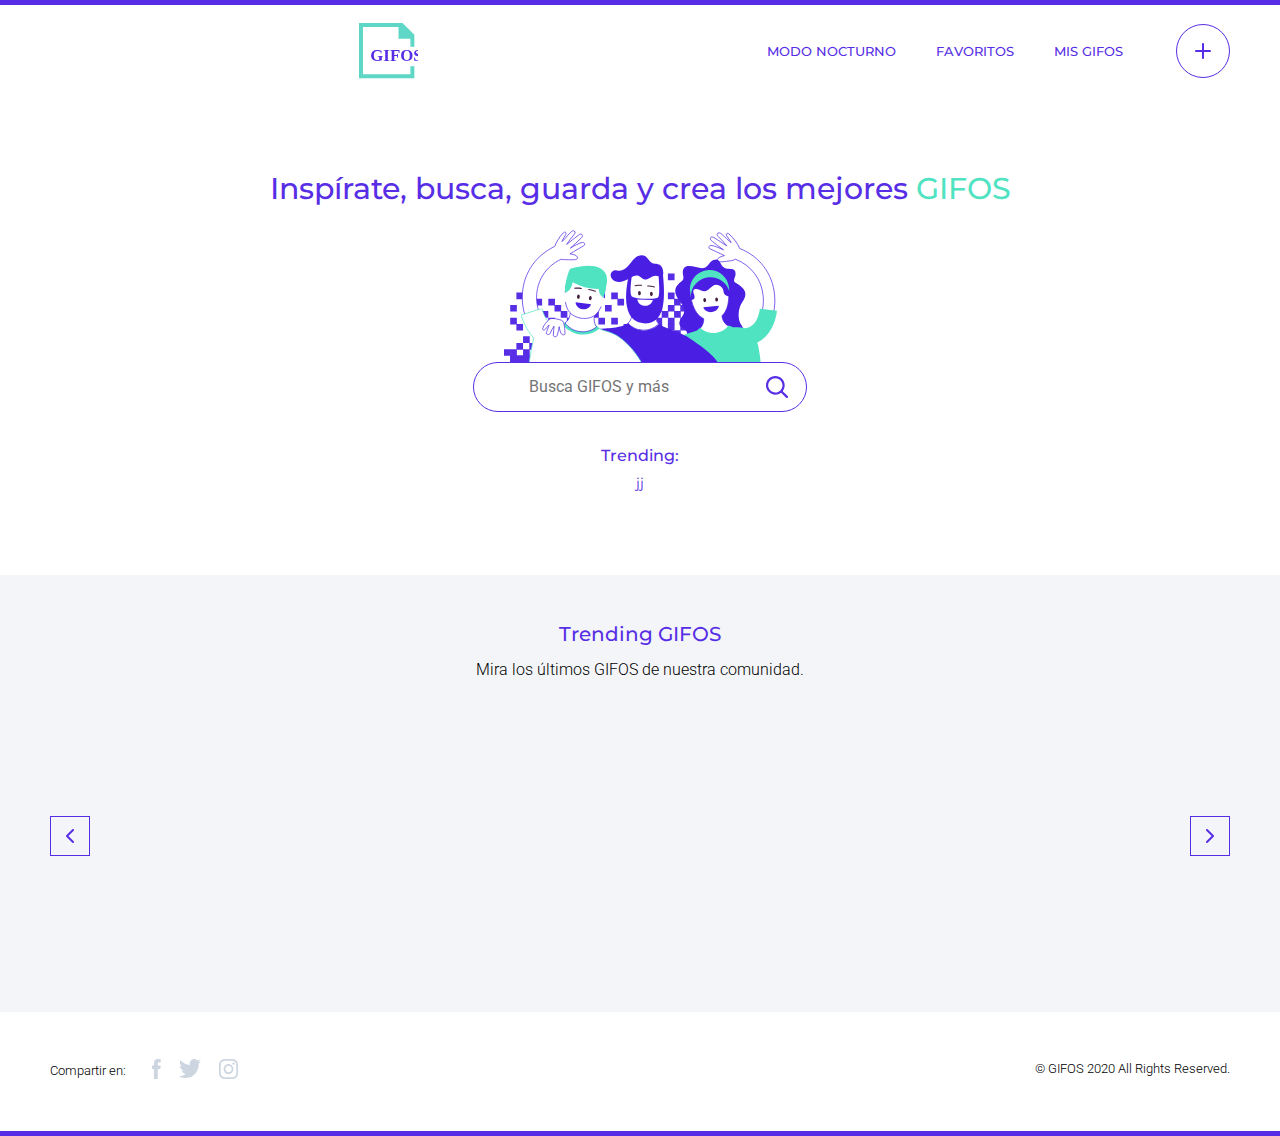
<file: index.html>
<!DOCTYPE html>
<html lang="en">

<head>
    <meta charset="UTF-8">
    <meta name="viewport" content="width=device-width, initial-scale=1.0">
    <link
        href="https://fonts.googleapis.com/css2?family=Montserrat:wght@400;500;700&family=Roboto:wght@300;400;500;700&display=swap"
        rel="stylesheet">
    <link rel="stylesheet" href="./styles/styles.css">
    <title>GIFOS</title>
</head>

<body id="body">

    <header>

        <div class="linea-violeta"></div>

        <div class="navbar">

            <a href="index.html" class="menu-items"><img src="./images/logo-mobile.svg" alt="Logo GifOs" id="logo"></a> 
            <a href="index.html" class="menu-items"><img src="./images/logo-desktop.svg" alt="Logo GifOs" id="logo-desktop"></a>

            <nav>
                <div class="menu">
                    <input type="checkbox" id="checkbox" />

                    <label for="checkbox" id="icon-hamburguesa">
                        <span class="span1"></span>
                        <span class="span2"></span>
                        <span class="span3"></span>
                    </label>

                    <ul id="ul-menu">
                        <li><a href="#" id="menu-modo" class="menu-items">Modo nocturno</a></li>
                        <li><a href="favourites.html" class="menu-items">Favoritos</a></li>
                        <li><a href="mygifos.html" class="menu-items">Mis GIFOS</a></li>
                        <li><a href="creategifo.html" class="menu-creargifo">
                                <img src="./images/button-crear-gifo.svg" alt="Crear Gifo" class="mas-violeta">
                                <img src="./images/button-crear-gifo-hover.svg" alt="Crear Gifo" class="mas-blanco">
                            </a></li>
                    </ul>
                </div>
            </nav>

        </div>

    </header>

    <main>

        <section class="main-header">

            <h1>Inspírate, busca, guarda y crea los mejores <span class="gifos">GIFOS</span></h1>

            <div class="buscador-contenedor">
                <img src="./images/ilustra_header.svg" alt="Ilustración Header">

                <div id="buscador" class="buscador">

                    <div class="buscador-bloque">
                        <div class="buscador-y-lupa">
                            <img src="./images/icon-search-gris.svg" alt="buscador" class="buscador-lupa-gris"
                                id="buscador-lupa-gris">
                            <input type="text" placeholder="Busca GIFOS y más" id="input-buscador"
                                class="input-buscador">
                        </div>
                        <button id="btn-buscador">
                            <img src="./images/icon-search.svg" alt="Buscar" id="buscador-lupa"
                                class="icon-lupa-abierta">
                            <img src="./images/button-close.svg" alt="Cerrar búsqueda" id="cerrar-busqueda"
                                class="icon-cerrar-busqueda">
                        </button>
                    </div>

                    <ul class="buscador-sugerencias" id="buscador-sugerencias">
                    </ul>
                </div>

            </div>

            <div class="trending-sugerencias">
                <h3>Trending:</h3>
                <p id="trending-topics">jj</p>
            </div>

            <div id="resultados-busqueda-contenedor" class="resultados-busqueda-contenedor">

                <h2 id="titulo-busqueda" class="titulo-busqueda"></h2>

                <div id="resultados-busqueda" class="resultados-busqueda">
                </div>

                <button id="resultados-vermas" class="btn-generico">ver más</button>

            </div>

        </section>

        <section class="trending">

            <h2>Trending GIFOS</h2>
            <p class="trending-text">Mira los últimos GIFOS de nuestra comunidad.</p>

            <div class="trending-slider-contenedor">

                <div class="slider-prev" id="trending-btn-previous">
                    <img src="./images/button-left.svg" alt="izquierda" class="prev-violeta">
                    <img src="./images/button-left-blanco.svg" alt="izquierda" class="prev-blanco">
                </div>

                <div class="trending-slider-box">
                    <div class="trending-slider" id="trending-slider">
                    </div>
                </div>

                <div class="slider-next" id="trending-btn-next">
                    <img src="./images/button-right.svg" alt="derecha" class="next-violeta">
                    <img src="./images/button-right-blanco.svg" alt="derecha" class="next-blanco">
                </div>

            </div>

        </section>

    </main>

    <footer>

        <div class="datos">

            <div class="footer-redes">
                <p>Compartir en:</p>
                <div class="redes-iconos-contenedor">
                    <a href="https://www.facebook.com/" class="redes-icon" target="_blank">
                        <img src="./images/icon_facebook.svg" alt="Facebook" class="icon">
                        <img src="./images/icon_facebook-hover.svg" alt="Facebook" class="icon-hover">
                    </a>
                    <a href="https://www.twitter.com/" class="redes-icon" target="_blank">
                        <img src="./images/icon-twitter.svg" alt="Twitter" class="icon">
                        <img src="./images/icon-twitter-hover.svg" alt="Twitter" class="icon-hover">
                    </a>
                    <a href="https://www.instagram.com/" class="redes-icon" target="_blank">
                        <img src="./images/icon_instagram.svg" alt="Instagram" class="icon">
                        <img src="./images/icon_instagram-hover.svg" alt="Instagram" class="icon-hover">
                    </a>
                </div>
            </div>

            <div class="footer-copyright">
                <p>© GIFOS 2020 All Rights Reserved.</p>
            </div>

        </div>
        <div class="linea-violeta"></div>

    </footer>


    <script src="https://www.WebRTC-Experiment.com/RecordRTC.js"></script>
    <script src="./scripts/home.js"></script>
    <script src="./scripts/trending-slide.js"></script>
    <script src="./scripts/nightmode.js"></script>
</body>

</html>
</file>
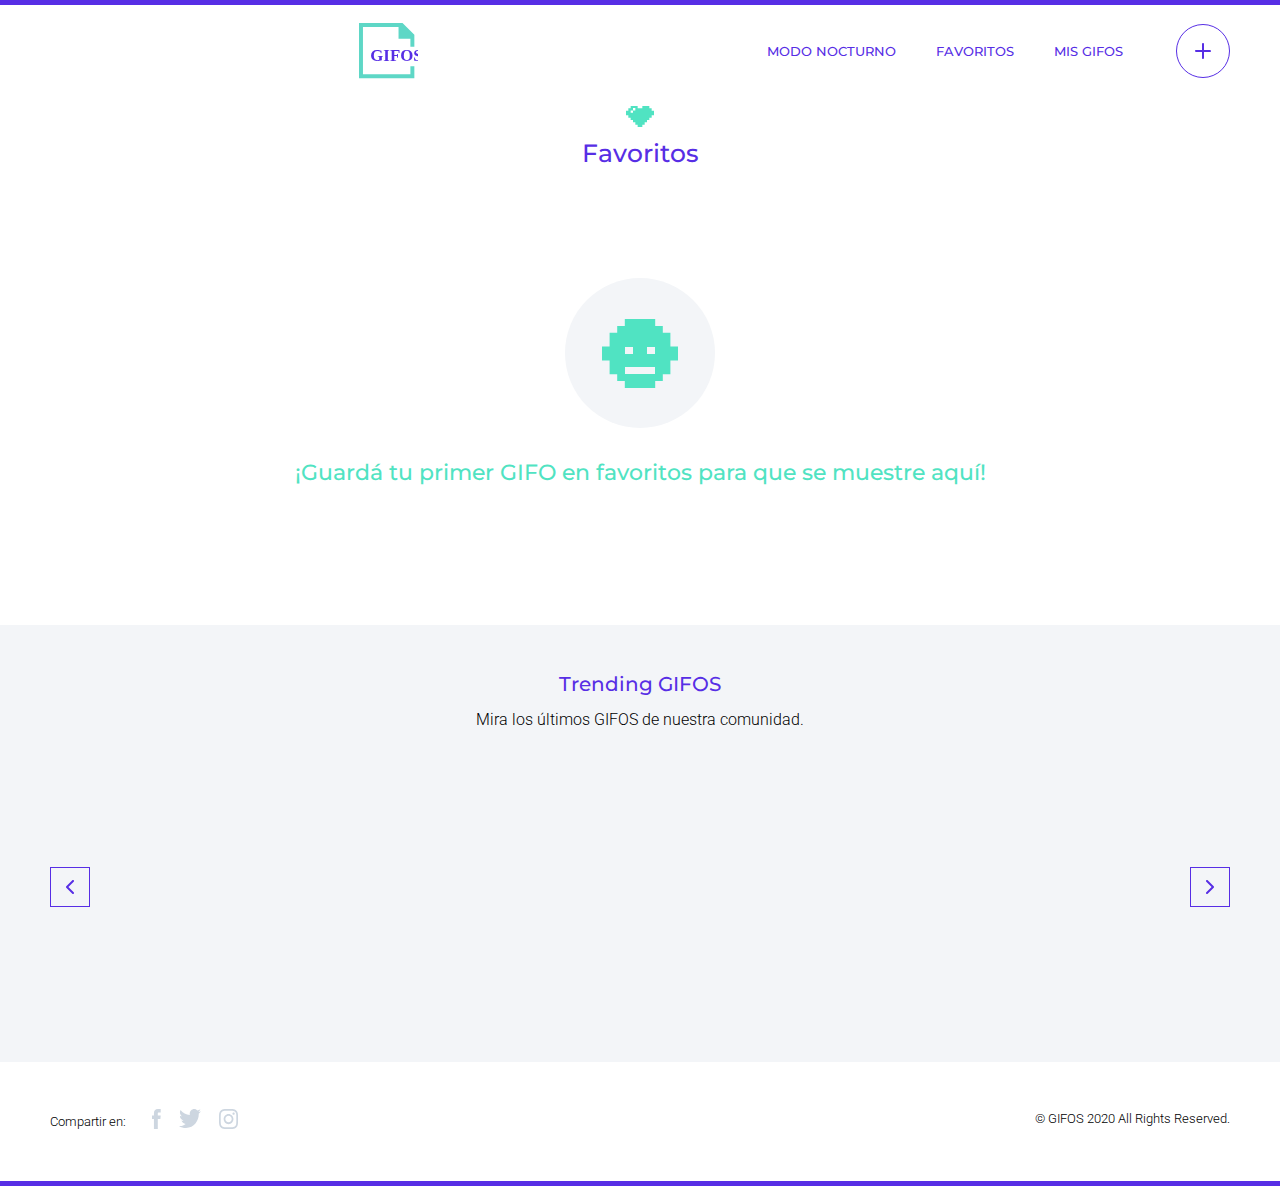
<file: favourites.html>
<!DOCTYPE html>
<html lang="en">

<head>
    <meta charset="UTF-8">
    <meta name="viewport" content="width=device-width, initial-scale=1.0">
    <link
        href="https://fonts.googleapis.com/css2?family=Montserrat:wght@400;500;700&family=Roboto:wght@400;500;700&display=swap"
        rel="stylesheet">
    <link rel="stylesheet" href="./styles/styles.css">
    <title>GIFOS</title>
</head>

<body id="body">

    <header>

        <div class="linea-violeta"></div>

        <div class="navbar">

            
            <a href="index.html" class="menu-items"><img src="./images/logo-mobile.svg" alt="Logo GifOs" id="logo"></a> 
            <a href="index.html" class="menu-items"><img src="./images/logo-desktop.svg" alt="Logo GifOs" id="logo-desktop"></a>

            <nav>
                <div class="menu">
                    <input type="checkbox" id="checkbox"/>

                    <label for="checkbox" id="icon-hamburguesa">
                        <span class="span1"></span>
                        <span class="span2"></span>
                        <span class="span3"></span>
                    </label>

                    <ul id="ul-menu">
                        <li><a href="#" id="menu-modo" class="menu-items">Modo nocturno</a></li>
                        <li><a href="favourites.html" class="menu-items">Favoritos</a></li>
                        <li><a href="mygifos.html" class="menu-items">Mis GIFOS</a></li>
                        <li><a href="creategifo.html" class="menu-creargifo">
                                <img src="./images/button-crear-gifo.svg" alt="Crear Gifo" class="mas-violeta">
                                <img src="./images/button-crear-gifo-hover.svg" alt="Crear Gifo" class="mas-blanco">
                            </a></li>
                    </ul>
                </div>
            </nav>

        </div>

    </header>

    <main>

        <section class="header-favoritos">

            <img src="./images/icon-favoritos.svg" alt="favoritos">

            <h1>Favoritos</h1>

        </section>

        <section id="favoritos-vacio">

            <img src="./images/icon-mis-gifos-sin-contenido.svg" alt="favoritos sin contenido">
            <h3>¡Guardá tu primer GIFO en favoritos para que se muestre aquí!</h3>

        </section>

        <section id="gifos-favoritos">

            <div class="resultados-favoritos" id="resultados-favoritos">

                
            </div> 

            

        </section>

        <section class="trending">

            <h2>Trending GIFOS</h2>
            <p class="trending-text">Mira los últimos GIFOS de nuestra comunidad.</p>

            <div class="trending-slider-contenedor">

                <div class="slider-prev" id="trending-btn-previous">
                    <img src="./images/button-left.svg" alt="izquierda" class="prev-violeta">
                    <img src="./images/button-left-blanco.svg" alt="izquierda" class="prev-blanco">
                </div>

                <div class="trending-slider-box">
                    <div class="trending-slider" id="trending-slider">
                    </div>
                </div>

                <div class="slider-next" id="trending-btn-next">
                    <img src="./images/button-right.svg" alt="derecha" class="next-violeta">
                    <img src="./images/button-right-blanco.svg" alt="derecha" class="next-blanco">
                </div>

            </div>

        </section>

    </main>

    <footer>

        <div class="datos">

            <div class="footer-redes">
                <p>Compartir en:</p>
                <div class="redes-iconos-contenedor">

                    <a href="https://www.facebook.com/" class="redes-icon" target="_blank">
                        <img src="./images/icon_facebook.svg" alt="Facebook" class="icon">
                        <img src="./images/icon_facebook-hover.svg" alt="Facebook" class="icon-hover">
                    </a>

                    <a href="https://www.twitter.com/" class="redes-icon" target="_blank">
                        <img src="./images/icon-twitter.svg" alt="Twitter" class="icon">
                        <img src="./images/icon-twitter-hover.svg" alt="Twitter" class="icon-hover">
                    </a>

                    <a href="https://www.instagram.com/" class="redes-icon" target="_blank">
                        <img src="./images/icon_instagram.svg" alt="Instagram" class="icon">
                        <img src="./images/icon_instagram-hover.svg" alt="Instagram" class="icon-hover">
                    </a>
                </div>
            </div>

            <div class="footer-copyright">
                <p>© GIFOS 2020 All Rights Reserved.</p>
            </div>

        </div>
        <div class="linea-violeta"></div>

    </footer>

    <script src="https://www.WebRTC-Experiment.com/RecordRTC.js"></script>
    <script src="./scripts/favourites.js"></script>
    <script src="./scripts/trending-slide.js"></script>
    <script src="./scripts/nightmode.js"></script>
   
</body>

</html>
</file>
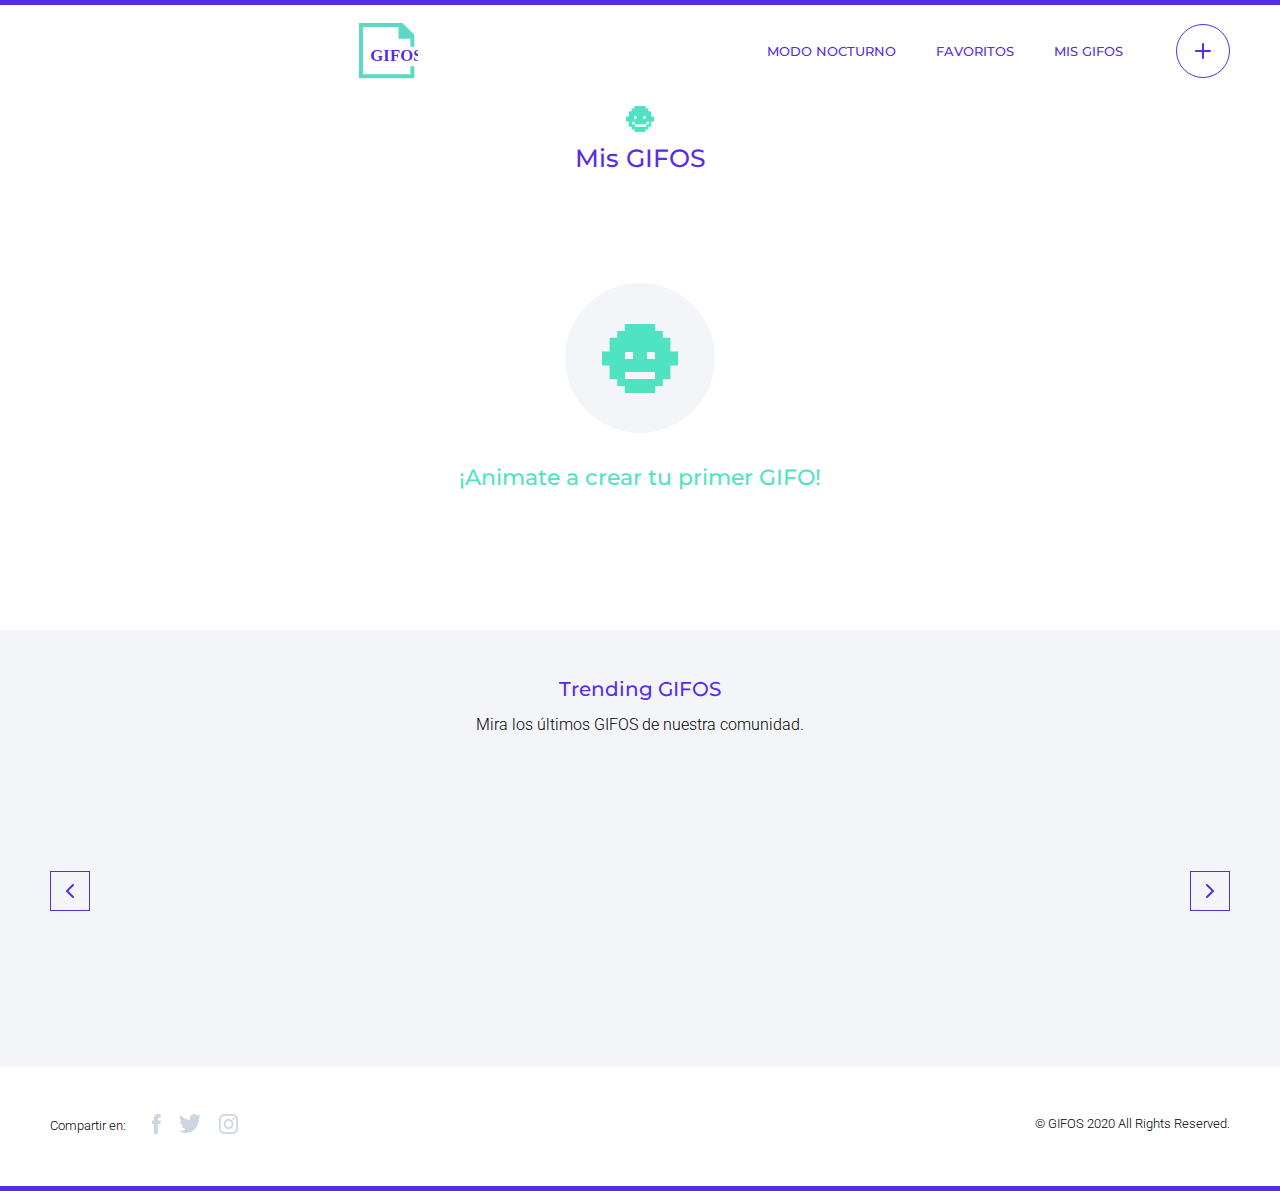
<file: mygifos.html>
<!DOCTYPE html>
<html lang="en">

<head>
    <meta charset="UTF-8">
    <meta name="viewport" content="width=device-width, initial-scale=1.0">
    <link
        href="https://fonts.googleapis.com/css2?family=Montserrat:wght@400;500;700&family=Roboto:wght@400;500;700&display=swap"
        rel="stylesheet">
    <link rel="stylesheet" href="./styles/styles.css">
    <title>GIFOS</title>
</head>

<body id="body">

    <header>

        <div class="linea-violeta"></div>

        <div class="navbar">

            
            <a href="index.html" class="menu-items"><img src="./images/logo-mobile.svg" alt="Logo GifOs" id="logo"></a> 
            <a href="index.html" class="menu-items"><img src="./images/logo-desktop.svg" alt="Logo GifOs" id="logo-desktop"></a>

            <nav>
                <div class="menu">
                    <input type="checkbox" id="checkbox" />

                    <label for="checkbox" id="icon-hamburguesa">
                        <span class="span1"></span>
                        <span class="span2"></span>
                        <span class="span3"></span>
                    </label>

                    <ul id="ul-menu">
                        <li><a href="#" id="menu-modo" class="menu-items">Modo nocturno</a></li>
                        <li><a href="favourites.html" class="menu-items">Favoritos</a></li>
                        <li><a href="mygifos.html" class="menu-items">Mis GIFOS</a></li>
                        <li><a href="creategifo.html" class="menu-creargifo">
                                <img src="./images/button-crear-gifo.svg" alt="Crear Gifo" class="mas-violeta">
                                <img src="./images/button-crear-gifo-hover.svg" alt="Crear Gifo" class="mas-blanco">
                            </a></li>
                    </ul>
                </div>
            </nav>

        </div>

    </header>

    <main>

        <section class="header-misgifos">

            <img src="./images/icon-mis-gifos.svg" alt="misgifos">

            <h1>Mis GIFOS</h1>

        </section>

        <section id="misgifos-vacio">

            <img src="./images/icon-mis-gifos-sin-contenido.svg" alt="mis gifos sin contenido">
            <h3>¡Animate a crear tu primer GIFO!</h3>

        </section>


        <section id="misgifos-creados">

            <div class="resultados-misgifos" id="resultados-misgifos">



            </div>



        </section>



        <section class="trending">

            <h2>Trending GIFOS</h2>
            <p class="trending-text">Mira los últimos GIFOS de nuestra comunidad.</p>

            <div class="trending-slider-contenedor">

                <div class="slider-prev" id="trending-btn-previous">
                    <img src="./images/button-left.svg" alt="izquierda" class="prev-violeta">
                    <img src="./images/button-left-blanco.svg" alt="izquierda" class="prev-blanco">
                </div>

                <div class="trending-slider-box">
                    <div class="trending-slider" id="trending-slider">
                    </div>
                </div>

                <div class="slider-next" id="trending-btn-next">
                    <img src="./images/button-right.svg" alt="derecha" class="next-violeta">
                    <img src="./images/button-right-blanco.svg" alt="derecha" class="next-blanco">
                </div>

            </div>

        </section>

    </main>

    <footer>

        <div class="datos">

            <div class="footer-redes">
                <p>Compartir en:</p>
                <div class="redes-iconos-contenedor">

                    <a href="https://www.facebook.com/" class="redes-icon" target="_blank">
                        <img src="./images/icon_facebook.svg" alt="Facebook" class="icon">
                        <img src="./images/icon_facebook-hover.svg" alt="Facebook" class="icon-hover">
                    </a>

                    <a href="https://www.twitter.com/" class="redes-icon" target="_blank">
                        <img src="./images/icon-twitter.svg" alt="Twitter" class="icon">
                        <img src="./images/icon-twitter-hover.svg" alt="Twitter" class="icon-hover">
                    </a>

                    <a href="https://www.instagram.com/" class="redes-icon" target="_blank">
                        <img src="./images/icon_instagram.svg" alt="Instagram" class="icon">
                        <img src="./images/icon_instagram-hover.svg" alt="Instagram" class="icon-hover">
                    </a>
                </div>
            </div>

            <div class="footer-copyright">
                <p>© GIFOS 2020 All Rights Reserved.</p>
            </div>

        </div>
        <div class="linea-violeta"></div>

    </footer>

    <script src="https://www.WebRTC-Experiment.com/RecordRTC.js"></script>
    <script src="./scripts/mygifos.js"></script>
    <script src="./scripts/trending-slide.js"></script>
    <script src="./scripts/nightmode.js"></script>
</body>
</file>
<file: styles/styles.css>
.linea-violeta {
  height: 5px;
  background-color: #572EE5;
  width: 100%;
}

.dark .linea-violeta {
  background-color: #000000;
}

header .navbar {
  display: -webkit-box;
  display: -ms-flexbox;
  display: flex;
  -webkit-box-pack: justify;
      -ms-flex-pack: justify;
          justify-content: space-between;
  height: 95px;
  padding: 29px 26px 17px 22px;
}
header .navbar #logo {
  width: 56px;
}
header .navbar #logo-desktop {
  display: none;
}
header .navbar nav .menu ul {
  position: absolute;
  top: 100px;
  right: 0px;
  width: 0px;
  height: calc(100vh - 100px);
  padding-left: 0px;
  padding-top: 32px;
  overflow: hidden;
  background-color: rgba(87, 46, 229, 0.9);
  list-style-type: none;
  -webkit-transition: width 0.3s ease-out;
  transition: width 0.3s ease-out;
}
header .navbar nav .menu ul li {
  position: relative;
}
header .navbar nav .menu ul li .menu-items {
  display: block;
  position: relative;
  padding-bottom: 11px;
  padding-top: 13px;
  text-decoration: none;
  text-align: center;
  font-family: 'Montserrat', sans-serif;
  font-weight: 500;
  font-size: 15px;
  line-height: 30px;
  color: #ffffff;
}
header .navbar nav .menu ul li::after {
  content: "";
  position: absolute;
  bottom: 0;
  left: calc(50% - 20.5px);
  width: 41px;
  border-bottom: 1px solid #ffffff;
  opacity: 0.5;
}
header .navbar nav .menu ul li .menu-creargifo {
  display: none;
}
header .navbar nav .menu ul li:first-child a {
  padding-top: 0;
}
header .navbar nav .menu #checkbox {
  display: none;
  z-index: 2;
  position: absolute;
  top: 10px;
  right: 16px;
  -webkit-transform: scale(1.5);
          transform: scale(1.5);
}
header .navbar nav .menu label span {
  display: block;
  width: 18px;
  height: 2px;
  position: relative;
  background-color: #572EE5;
  z-index: 1;
  -webkit-transition: opacity 0.3s ease, -webkit-transform 0.3s ease;
  transition: opacity 0.3s ease, -webkit-transform 0.3s ease;
  transition: transform 0.3s ease, opacity 0.3s ease;
  transition: transform 0.3s ease, opacity 0.3s ease, -webkit-transform 0.3s ease;
}
header .navbar nav .menu label .span1 {
  -webkit-transform-origin: 10% 0%;
          transform-origin: 10% 0%;
  margin-bottom: 3px;
  background-color: #572EE5;
}
header .navbar nav .menu label .span2 {
  margin-bottom: 3px;
  background-color: #572EE5;
}
header .navbar nav .menu label .span3 {
  -webkit-transform-origin: 10% 100%;
          transform-origin: 10% 100%;
  background-color: #572EE5;
}
header .navbar nav .menu input:checked ~ ul {
  width: 100%;
  -webkit-transition: width 0.3s ease-out;
  transition: width 0.3s ease-out;
}
header .navbar nav .menu input:checked ~ label .span1 {
  opacity: 1;
  -webkit-transform: rotate(45deg);
          transform: rotate(45deg);
  background-color: #572EE5;
}
header .navbar nav .menu input:checked ~ label .span2 {
  opacity: 0;
}
header .navbar nav .menu input:checked ~ label .span3 {
  opacity: 1;
  -webkit-transform: rotate(-45deg);
          transform: rotate(-45deg);
  background-color: #572EE5;
}

@media screen and (min-width: 1024px) {
  header .navbar {
    height: 90px;
    padding-top: 18px;
    padding-left: 50px;
    padding-right: 50px;
  }
  header .navbar #logo {
    display: none;
  }
  header .navbar #logo-desktop {
    display: block;
    width: 59px;
  }
  header .navbar nav .menu ul {
    display: -webkit-box;
    display: -ms-flexbox;
    display: flex;
    -webkit-box-orient: horizontal;
    -webkit-box-direction: normal;
        -ms-flex-direction: row;
            flex-direction: row;
    position: relative;
    top: 0px;
    right: 0px;
    width: 100%;
    height: unset;
    padding-top: 0;
    background-color: unset;
  }
  header .navbar nav .menu ul li {
    display: inline-block;
    padding-top: 0;
    margin-left: 40px;
  }
  header .navbar nav .menu ul li .menu-items {
    display: block;
    position: relative;
    padding-bottom: 1px;
    padding-top: 3px;
    border-bottom: 2px solid white;
    font-family: 'Montserrat', sans-serif;
    font-weight: 500;
    font-size: 13px;
    line-height: 16px;
    text-transform: uppercase;
    color: #572EE5;
  }
  header .navbar nav .menu ul li::after {
    display: none;
  }
  header .navbar nav .menu ul li .menu-items:hover {
    border-bottom: 2px solid #50E3C2;
  }
  header .navbar nav .menu ul li .menu-items:active {
    color: #9CAFC3;
  }
  header .navbar nav .menu ul li .menu-creargifo {
    display: -webkit-box;
    display: -ms-flexbox;
    display: flex;
    -webkit-box-pack: center;
        -ms-flex-pack: center;
            justify-content: center;
    -webkit-box-align: center;
        -ms-flex-align: center;
            align-items: center;
    height: 54px;
    width: 54px;
    padding-top: 0;
    border-radius: 50%;
    border: 1px solid #572EE5;
    background-color: unset;
  }
  header .navbar nav .menu ul li .menu-creargifo .mas-violeta {
    width: 16px;
  }
  header .navbar nav .menu ul li .menu-creargifo .mas-blanco {
    width: 16px;
    display: none;
  }
  header .navbar nav .menu ul li .menu-creargifo:hover {
    background-color: #572EE5;
    border-bottom: none;
  }
  header .navbar nav .menu ul li .menu-creargifo:hover .mas-violeta {
    display: none;
  }
  header .navbar nav .menu ul li .menu-creargifo:hover .mas-blanco {
    display: block;
  }
  header .navbar nav .menu ul li .menu-creargifo:active {
    background-color: #9CAFC3;
  }
  header .navbar nav .menu ul li:last-child {
    margin-left: 53px;
  }
  header .navbar nav .menu ul li:first-child {
    padding-top: 3px;
  }
  header .navbar nav .menu #checkbox {
    display: none;
  }
  header .navbar nav .menu label span {
    display: none;
  }
}
@media screen and (min-width: 1440px) {
  header .navbar {
    padding-left: 156px;
    padding-right: 156px;
  }
}
footer .datos .footer-redes {
  margin-top: 47px;
  display: -webkit-box;
  display: -ms-flexbox;
  display: flex;
  -webkit-box-orient: vertical;
  -webkit-box-direction: normal;
      -ms-flex-direction: column;
          flex-direction: column;
  -webkit-box-align: center;
      -ms-flex-align: center;
          align-items: center;
}
footer .datos .footer-redes p {
  font-family: 'Roboto', sans-serif;
  font-weight: 300;
  font-size: 16px;
  line-height: 23px;
  text-align: center;
  font-size: 15px;
  line-height: 18px;
}
footer .datos .footer-redes .redes-iconos-contenedor {
  margin-top: 22px;
  display: -webkit-box;
  display: -ms-flexbox;
  display: flex;
  -webkit-box-orient: horizontal;
  -webkit-box-direction: normal;
      -ms-flex-direction: row;
          flex-direction: row;
  -webkit-box-pack: center;
      -ms-flex-pack: center;
          justify-content: center;
}
footer .datos .footer-redes .redes-iconos-contenedor .redes-icon {
  padding: 0 9px;
}
footer .datos .footer-redes .redes-iconos-contenedor .redes-icon .icon {
  height: 20px;
}
footer .datos .footer-redes .redes-iconos-contenedor .redes-icon .icon-hover {
  height: 20px;
  display: none;
}
footer .datos .footer-redes .redes-iconos-contenedor .redes-icon:hover .icon {
  display: none;
}
footer .datos .footer-redes .redes-iconos-contenedor .redes-icon:hover .icon-hover {
  display: block;
}
footer .datos .footer-copyright {
  margin-top: 46px;
  margin-bottom: 23px;
}
footer .datos .footer-copyright p {
  font-family: 'Roboto', sans-serif;
  font-weight: 300;
  font-size: 16px;
  line-height: 23px;
  text-align: center;
  font-size: 14px;
  line-height: 20px;
}

@media screen and (min-width: 1024px) {
  footer .datos {
    display: -webkit-box;
    display: -ms-flexbox;
    display: flex;
    -webkit-box-pack: justify;
        -ms-flex-pack: justify;
            justify-content: space-between;
    margin: 47px 50px 48px;
  }
  footer .datos .footer-redes {
    margin-top: 0;
    display: -webkit-box;
    display: -ms-flexbox;
    display: flex;
    -webkit-box-orient: horizontal;
    -webkit-box-direction: normal;
        -ms-flex-direction: row;
            flex-direction: row;
  }
  footer .datos .footer-redes p {
    font-family: 'Roboto', sans-serif;
    font-weight: 300;
    font-size: 16px;
    line-height: 23px;
    text-align: center;
    font-size: 13px;
    line-height: 15px;
  }
  footer .datos .footer-redes .redes-iconos-contenedor {
    margin-top: 0px;
    margin-left: 17px;
  }
  footer .datos .footer-redes .redes-iconos-contenedor .redes-icon {
    padding: 0 9px;
  }
  footer .datos .footer-redes .redes-iconos-contenedor .redes-icon .icon {
    height: 20px;
  }
  footer .datos .footer-redes .redes-iconos-contenedor .redes-icon .icon-hover {
    height: 20px;
    display: none;
  }
  footer .datos .footer-redes .redes-iconos-contenedor .redes-icon:hover .icon {
    display: none;
  }
  footer .datos .footer-redes .redes-iconos-contenedor .redes-icon:hover .icon-hover {
    display: block;
  }
  footer .datos .footer-copyright {
    margin-top: 0px;
    margin-bottom: 0px;
  }
  footer .datos .footer-copyright p {
    font-size: 13px;
  }
}
@media screen and (min-width: 1440px) {
  footer .datos {
    margin: 47px 156px 48px;
  }
}
.modal-activado {
  position: fixed;
  padding: 0 20px;
  z-index: 9;
  left: 0;
  top: 0;
  width: 100%;
  height: 100vh;
  overflow-y: scroll;
  background-color: rgba(255, 255, 255, 0.9);
}
.modal-activado .modal-btn-close {
  background-color: unset;
  border: 0;
  position: absolute;
  width: 24px;
  height: 24px;
  top: 50px;
  right: 20px;
}
.modal-activado .modal-gif {
  width: 100%;
  margin-top: 124px;
}
.modal-activado .modal-bar {
  display: -webkit-box;
  display: -ms-flexbox;
  display: flex;
  -webkit-box-pack: justify;
      -ms-flex-pack: justify;
          justify-content: space-between;
  margin: 17px 0;
}
.modal-activado .modal-bar .modal-textos {
  max-width: 65%;
}
.modal-activado .modal-bar .modal-textos .modal-user {
  text-align: left;
  font-size: 15px;
  line-height: 18px;
  font-weight: 300;
  margin: 0;
  color: #000000;
  font-family: 'Roboto', sans-serif;
}
.modal-activado .modal-bar .modal-textos .modal-titulo {
  text-align: left;
  font-size: 16px;
  line-height: 19px;
  font-weight: 500;
  margin-top: 6px;
  color: #000000;
  font-family: 'Montserrat', sans-serif;
}
.modal-activado .modal-bar .modal-btn {
  background-color: unset;
  border: 0;
  width: 36px;
  height: 36px;
}

@media screen and (min-width: 1024px) {
  .modal-activado {
    padding: unset;
    text-align: center;
  }

  .modal-btn-close {
    top: 50px;
    right: 100px !important;
    cursor: pointer;
  }

  .modal-gif {
    max-width: 600px;
    margin-top: 160px;
  }

  .modal-bar {
    margin: 27px auto !important;
    max-width: 600px;
    position: relative;
  }
  .modal-bar .modal-textos {
    max-width: 80%;
  }
  .modal-bar .modal-btn {
    border: 1px solid #9CAFC3;
    cursor: pointer;
  }
}
.main-header h1 {
  font-family: 'Montserrat', sans-serif;
  font-weight: 500;
  text-align: center;
  color: #572EE5;
  font-size: 25px;
  line-height: 33px;
  padding: 7px 54px 31px 54px;
}
.main-header h1 .gifos {
  color: #50E3C2;
}
.main-header .buscador-contenedor {
  display: -webkit-box;
  display: -ms-flexbox;
  display: flex;
  -webkit-box-orient: vertical;
  -webkit-box-direction: normal;
      -ms-flex-direction: column;
          flex-direction: column;
  -webkit-box-align: center;
      -ms-flex-align: center;
          align-items: center;
}
.main-header .buscador-contenedor img {
  width: 273px;
}
.main-header .buscador-contenedor .buscador {
  border: 1px solid #572EE5;
  border-radius: 27px;
  width: 334px;
  height: 50px;
  display: -webkit-box;
  display: -ms-flexbox;
  display: flex;
  -webkit-box-orient: vertical;
  -webkit-box-direction: normal;
      -ms-flex-direction: column;
          flex-direction: column;
}
.main-header .buscador-contenedor .buscador .buscador-bloque {
  width: 100%;
  display: -webkit-box;
  display: -ms-flexbox;
  display: flex;
  -webkit-box-pack: justify;
      -ms-flex-pack: justify;
          justify-content: space-between;
  padding: 0 18px;
}
.main-header .buscador-contenedor .buscador .buscador-bloque .buscador-y-lupa {
  display: -webkit-box;
  display: -ms-flexbox;
  display: flex;
}
.main-header .buscador-contenedor .buscador .buscador-bloque .buscador-y-lupa .buscador-lupa-gris {
  padding-top: 2px;
  width: 22px;
  opacity: 0;
}
.main-header .buscador-contenedor .buscador .buscador-bloque .buscador-y-lupa .input-buscador {
  margin-left: 15px;
  border: none;
  font-family: 'Roboto', sans-serif;
  color: #9CAFC3;
  font-size: 16px;
  text-align: left;
  line-height: 19px;
  font-weight: 400;
  background-color: unset;
}
.main-header .buscador-contenedor .buscador .buscador-bloque #btn-buscador {
  background-color: unset;
  border: none;
}
.main-header .buscador-contenedor .buscador .buscador-bloque #btn-buscador .icon-lupa-abierta {
  padding-top: 3px;
  width: 22px;
}
.main-header .buscador-contenedor .buscador .buscador-bloque #btn-buscador .icon-cerrar-busqueda {
  display: none;
}
.main-header .buscador-contenedor .buscador .buscador-sugerencias {
  display: none;
}

.buscador-activo {
  border: 1px solid #572EE5;
  border-radius: 27px;
  width: 334px;
  height: 200px;
}
.buscador-activo .buscador-bloque {
  width: 100%;
  height: 50px;
  display: -webkit-box;
  display: -ms-flexbox;
  display: flex;
  -webkit-box-pack: justify;
      -ms-flex-pack: justify;
          justify-content: space-between;
  padding: 0 18px;
}
.buscador-activo .buscador-bloque .buscador-y-lupa {
  display: -webkit-box;
  display: -ms-flexbox;
  display: flex;
}
.buscador-activo .buscador-bloque .buscador-y-lupa .buscador-lupa-gris {
  padding-top: 2px;
  width: 22px;
  opacity: 1;
}
.buscador-activo .buscador-bloque .buscador-y-lupa .input-buscador {
  margin-left: 15px;
  border: none;
  font-family: 'Roboto', sans-serif;
  color: #000000;
  font-size: 16px;
  text-align: left;
  line-height: 19px;
  font-weight: 400;
}
.buscador-activo .buscador-bloque #btn-buscador {
  background-color: unset;
  border: none;
}
.buscador-activo .buscador-bloque #btn-buscador .icon-lupa-abierta {
  display: none;
}
.buscador-activo .buscador-bloque #btn-buscador .icon-cerrar-busqueda {
  width: 14px;
}
.buscador-activo .buscador-sugerencias {
  display: block;
  margin: 0 18px;
  border-top: 1px solid grey;
}
.buscador-activo .buscador-sugerencias .sugerencia {
  display: -webkit-box;
  display: -ms-flexbox;
  display: flex;
  padding-top: 14px;
}
.buscador-activo .buscador-sugerencias .sugerencia .sugerencia-lupa-gris {
  width: 16px;
}
.buscador-activo .buscador-sugerencias .sugerencia .buscador-sugerencia-texto {
  margin-left: 20px;
  border: none;
  font-family: 'Roboto', sans-serif;
  color: #9CAFC3;
  font-size: 16px;
  text-align: left;
  line-height: 19px;
  font-weight: 300;
  cursor: pointer;
}

.trending-sugerencias {
  margin-top: 31px;
}
.trending-sugerencias h3 {
  font-family: 'Montserrat', sans-serif;
  font-weight: 500;
  text-align: center;
  color: #572EE5;
  font-size: 16px;
  line-height: 25px;
}
.trending-sugerencias #trending-topics {
  font-family: 'Montserrat', sans-serif;
  color: #572EE5;
  font-size: 14px;
  text-align: center;
  line-height: 25px;
  padding: 3px 85px 0px 85px;
}

.trending-topics-link {
  cursor: pointer;
}

.resultados-busqueda-contenedor {
  display: none;
  position: relative;
  margin-top: 35px;
  text-align: center;
}

.resultados-busqueda-contenedor::before {
  content: "";
  position: absolute;
  z-index: 0;
  top: 1;
  left: calc(50% - 78.5px);
  width: 157px;
  border-bottom: 1px solid #9CAFC3;
  opacity: 0.5;
}

.titulo-busqueda {
  position: relative;
  padding-top: 43px;
  font-family: 'Montserrat', sans-serif;
  font-weight: 500;
  text-align: center;
  color: #572EE5;
  font-size: 25px;
  line-height: 40px;
}

.resultados-busqueda {
  margin: 38px 10px 53px 10px;
  display: -webkit-box;
  display: -ms-flexbox;
  display: flex;
  -ms-flex-wrap: wrap;
      flex-wrap: wrap;
  -webkit-box-orient: horizontal;
  -webkit-box-direction: normal;
      -ms-flex-direction: row;
          flex-direction: row;
  -webkit-box-pack: center;
      -ms-flex-pack: center;
          justify-content: center;
}

.resultados-gif-box {
  width: 156px;
  height: 120px;
  overflow: hidden;
  margin: 0 10px 25px 10px;
}

.gif-acciones-resultados {
  display: none;
}

.resultados-gif {
  -o-object-fit: cover;
     object-fit: cover;
  width: 100%;
  height: 100%;
}

.btn-generico {
  color: #572EE5;
  background-color: unset;
  border: 1px solid #572EE5;
  border-radius: 25px;
  padding: 16px 32px;
  cursor: pointer;
  font-family: 'Montserrat', sans-serif;
  font-size: 13px;
  line-height: 16px;
  text-align: center;
  text-transform: uppercase;
}

.busqueda-error-contenedor {
  margin-top: 40px;
}

.busqueda-error-img {
  width: 120px;
}

.busqueda-error-texto {
  font-family: 'Montserrat', sans-serif;
  font-weight: 500;
  text-align: center;
  color: #572EE5;
  color: #50E3C2;
  font-size: 18px;
  line-height: 28px;
}

@media screen and (min-width: 1024px) {
  .main-header h1 {
    font-size: 30px;
    line-height: 35px;
    padding: 76px 250px 24px 250px;
  }

  .resultados-busqueda {
    margin: 38px 10px 53px 10px;
    display: -webkit-box;
    display: -ms-flexbox;
    display: flex;
    -ms-flex-wrap: wrap;
        flex-wrap: wrap;
    -webkit-box-orient: horizontal;
    -webkit-box-direction: normal;
        -ms-flex-direction: row;
            flex-direction: row;
    -webkit-box-pack: center;
        -ms-flex-pack: center;
            justify-content: center;
  }

  .resultados-gif-box {
    width: 220px;
    height: 200px;
    margin: 0 10px 25px 10px;
  }

  .gif-acciones-resultados {
    position: absolute;
    z-index: 0;
    background-color: rgba(87, 46, 229, 0.6);
    width: 220px;
    height: 200px;
  }

  .iconos-acciones-gif {
    display: -webkit-box;
    display: -ms-flexbox;
    display: flex;
    position: absolute;
    right: 10px;
    top: 10px;
  }

  .iconos-acciones-box {
    width: 32px;
    height: 32px;
    background-color: rgba(255, 255, 255, 0.7);
    display: -webkit-box;
    display: -ms-flexbox;
    display: flex;
    -webkit-box-pack: center;
        -ms-flex-pack: center;
            justify-content: center;
    -ms-flex-line-pack: center;
        align-content: center;
    border-radius: 6px;
    border: none;
  }

  .favorito {
    cursor: pointer;
  }

  .download {
    margin-left: 10px;
    cursor: pointer;
  }

  .max {
    margin-left: 10px;
    cursor: pointer;
  }

  .iconos-acciones-box:hover {
    background-color: #ffffff;
  }

  .textos-descripcion-gif-resultados {
    position: absolute;
    bottom: 30px;
    left: 18px;
  }

  .user-gif-resultados {
    font-family: 'Roboto', sans-serif;
    font-weight: 300;
    font-size: 16px;
    line-height: 23px;
    text-align: center;
    text-align: left;
    color: #ffffff;
    font-size: 15px;
    line-height: 18px;
    padding: 0;
    margin-bottom: 6px;
  }

  .titulo-gif-resultados {
    font-family: 'Roboto', sans-serif;
    font-weight: 300;
    font-size: 16px;
    line-height: 23px;
    text-align: center;
    text-align: left;
    color: #ffffff;
    font-size: 16px;
    line-height: 19px;
    font-weight: 500;
    padding: 0;
    margin: 0;
  }

  .resultados-gif-box:hover .gif-acciones-resultados {
    display: block;
  }

  .btn-generico:hover {
    background-color: #572EE5;
    color: #ffffff;
  }
}
@media screen and (min-width: 1440px) {
  .main-header h1 {
    font-size: 35px;
    line-height: 50px;
    padding: 76px 440px 24px 440px;
  }
  .main-header .buscador-contenedor img {
    width: 399px;
  }
  .main-header .buscador-contenedor .buscador {
    width: 551px;
  }
  .main-header .trending-sugerencias {
    margin-top: 73px;
  }
  .main-header .trending-sugerencias h3 {
    font-family: 'Montserrat', sans-serif;
    font-weight: 500;
    text-align: center;
    color: #572EE5;
    font-size: 18px;
  }
  .main-header .trending-sugerencias #trending-topics {
    font-size: 16px;
    padding-top: 7px;
  }

  .buscador-activo {
    width: 551px;
  }

  .resultados-busqueda-contenedor {
    margin-top: 55px;
  }

  #titulo-busqueda {
    padding-top: 81px;
    font-size: 35px;
    line-height: 30px;
  }

  .resultados-busqueda {
    margin: 59px 146px 47px 146px;
  }

  .resultados-gif-box {
    width: 260px;
    height: 200px;
    margin: 0 15px 31px 15px;
  }

  .gif-acciones-resultados {
    width: 260px;
    height: 200px;
  }

  .busqueda-error-contenedor {
    margin-top: 50px;
    margin-bottom: 50px;
  }

  .busqueda-error-img {
    margin-top: 0;
    width: 150px;
  }

  .busqueda-error-texto {
    margin-top: 29px;
    font-size: 22px;
    line-height: 25px;
  }
}
.trending {
  margin-top: 79px;
  background-color: #F3F5F8;
  padding-bottom: 82px;
}
.trending h2 {
  padding-top: 44px;
  font-family: 'Montserrat', sans-serif;
  font-weight: 500;
  text-align: center;
  color: #572EE5;
  font-size: 20px;
  line-height: 30px;
}
.trending .trending-text {
  font-family: 'Roboto', sans-serif;
  font-weight: 300;
  font-size: 16px;
  line-height: 23px;
  text-align: center;
  padding: 9px 100px;
}

.slider-prev {
  display: none;
}

.slider-next {
  display: none;
}

.trending-slider {
  display: -webkit-box;
  display: -ms-flexbox;
  display: flex;
  margin: 23px auto 0 auto;
  max-width: 900px;
  width: 100%;
  height: 187px;
  overflow-x: scroll;
  overflow-y: hidden;
  -webkit-scroll-snap-type: x mandatory;
      -ms-scroll-snap-type: x mandatory;
          scroll-snap-type: x mandatory;
}

.gif-contenedor {
  width: 100%;
  height: 100%;
  margin: 0 20px;
  scroll-snap-align: center;
}

.gif-acciones {
  display: none;
}

.trending-gif {
  width: 243px;
  height: 100%;
  -o-object-fit: cover;
     object-fit: cover;
}

@media screen and (min-width: 1024px) {
  .trending-slider-contenedor {
    margin: 53px 50px 0 50px;
    display: -webkit-box;
    display: -ms-flexbox;
    display: flex;
    -webkit-box-pack: justify;
        -ms-flex-pack: justify;
            justify-content: space-between;
    -webkit-box-align: center;
        -ms-flex-align: center;
            align-items: center;
  }

  .slider-prev {
    display: block;
    border: 1px solid #572EE5;
    width: 40px;
    height: 40px;
    display: -webkit-box;
    display: -ms-flexbox;
    display: flex;
    -webkit-box-pack: center;
        -ms-flex-pack: center;
            justify-content: center;
    -webkit-box-align: center;
        -ms-flex-align: center;
            align-items: center;
  }
  .slider-prev .prev-blanco {
    display: none;
    width: 8px;
  }

  .slider-prev:hover {
    background-color: #572EE5;
  }
  .slider-prev:hover .prev-violeta {
    display: none;
  }
  .slider-prev:hover .prev-blanco {
    display: block;
  }

  .slider-next {
    display: block;
    border: 1px solid #572EE5;
    width: 40px;
    height: 40px;
    display: -webkit-box;
    display: -ms-flexbox;
    display: flex;
    -webkit-box-pack: center;
        -ms-flex-pack: center;
            justify-content: center;
    -webkit-box-align: center;
        -ms-flex-align: center;
            align-items: center;
  }
  .slider-next .next-blanco {
    display: none;
    width: 8px;
  }

  .slider-next:hover {
    background-color: #572EE5;
  }
  .slider-next:hover .next-violeta {
    display: none;
  }
  .slider-next:hover .next-blanco {
    display: block;
  }

  .trending-slider-box {
    overflow-x: hidden;
    width: 795px;
  }

  .trending-slider {
    overflow-x: hidden;
    -webkit-transform: translateX(0);
            transform: translateX(0);
    margin: 0;
    padding: 0;
    width: 3080px;
    max-width: 3080px;
    display: -webkit-box;
    display: -ms-flexbox;
    display: flex;
    -webkit-box-pack: start;
        -ms-flex-pack: start;
            justify-content: flex-start;
  }

  .gif-contenedor {
    margin: 0 15px;
    width: 243px;
    height: 187px;
  }

  .gif-contenedor:first-child {
    margin-left: 0;
  }

  .gif-acciones {
    position: absolute;
    z-index: 0;
    background-color: rgba(87, 46, 229, 0.6);
    width: 243px;
    height: 187px;
  }

  .iconos-acciones-gif {
    display: -webkit-box;
    display: -ms-flexbox;
    display: flex;
    position: absolute;
    right: 10px;
    top: 10px;
  }

  .iconos-acciones-box {
    width: 32px;
    height: 32px;
    background-color: rgba(255, 255, 255, 0.7);
    display: -webkit-box;
    display: -ms-flexbox;
    display: flex;
    -webkit-box-pack: center;
        -ms-flex-pack: center;
            justify-content: center;
    -ms-flex-line-pack: center;
        align-content: center;
    border-radius: 6px;
    border: none;
  }

  .favorito {
    cursor: pointer;
  }

  .download {
    margin-left: 10px;
    cursor: pointer;
  }

  .max {
    margin-left: 10px;
    cursor: pointer;
  }

  .iconos-acciones-box:hover {
    background-color: #ffffff;
  }

  .textos-descripcion-gif {
    text-align: left;
    position: absolute;
    bottom: 20px;
    left: 10px;
  }

  .user-gif {
    font-family: 'Roboto', sans-serif;
    font-weight: 300;
    font-size: 16px;
    line-height: 23px;
    text-align: center;
    text-align: left;
    color: #ffffff;
    font-size: 15px;
    line-height: 18px;
    font-weight: 300;
    padding: 0 10px 0 0;
    margin-bottom: 6px;
  }

  .titulo-gif {
    font-family: 'Roboto', sans-serif;
    font-weight: 300;
    font-size: 16px;
    line-height: 23px;
    text-align: center;
    text-align: left;
    color: #ffffff;
    font-size: 16px;
    line-height: 19px;
    font-weight: 500;
    padding: 0 10px 0 0;
    margin: 0;
  }

  .gif-contenedor:hover .gif-acciones {
    display: block;
  }
}
@media screen and (min-width: 1440px) {
  .trending {
    padding: 0;
  }
  .trending h2 {
    padding-top: 78px;
    font-size: 30px;
  }
  .trending .trending-text {
    font-size: 18px;
    padding: 14px 0 0 0;
  }

  .trending-slider-contenedor {
    margin: 53px 94px 0 94px;
    padding-bottom: 182px;
  }

  .trending-slider-box {
    width: 1133px;
  }

  .trending-slider {
    height: 275px;
  }

  .gif-contenedor {
    width: 357px;
    height: 275px;
  }

  .gif-acciones {
    width: 357px;
    height: 275px;
  }

  .textos-descripcion-gif {
    bottom: 51px;
    left: 18.5px;
  }

  .trending-gif {
    width: 357px;
  }
}
.header-favoritos {
  margin-top: 5px;
  text-align: center;
}
.header-favoritos img {
  width: 28px;
}
.header-favoritos h1 {
  font-family: 'Montserrat', sans-serif;
  font-weight: 500;
  text-align: center;
  color: #572EE5;
  font-size: 20px;
  line-height: 30px;
  margin-top: 7px;
}

#favoritos-vacio {
  text-align: center;
  margin-top: 40px;
  display: none;
}
#favoritos-vacio img {
  width: 120px;
}
#favoritos-vacio h3 {
  font-family: 'Montserrat', sans-serif;
  font-weight: 500;
  text-align: center;
  color: #572EE5;
  color: #50E3C2;
  font-size: 18px;
  line-height: 28px;
  margin-top: 15px;
  padding: 0 21px;
}

#gifos-favoritos {
  margin-top: 20px;
  text-align: center;
}

.resultados-favoritos {
  margin: 38px 10px 53px 10px;
  display: -webkit-box;
  display: -ms-flexbox;
  display: flex;
  -ms-flex-wrap: wrap;
      flex-wrap: wrap;
  -webkit-box-orient: horizontal;
  -webkit-box-direction: normal;
      -ms-flex-direction: row;
          flex-direction: row;
  -webkit-box-pack: center;
      -ms-flex-pack: center;
          justify-content: center;
}

.resultados-gif-box-fav {
  width: 156px;
  height: 120px;
  overflow: hidden;
  margin: 0 10px 25px 10px;
}

.gif-acciones-resultados-fav {
  display: none;
}

@media screen and (min-width: 1024px) {
  .header-favoritos {
    margin-top: 11px;
  }
  .header-favoritos h1 {
    font-size: 25px;
  }

  #favoritos-vacio {
    margin-top: 110px;
    margin-bottom: 136px;
  }
  #favoritos-vacio img {
    width: 150px;
  }
  #favoritos-vacio h3 {
    font-size: 22px;
    line-height: 33px;
    margin-top: 24px;
    padding: 0 52px;
  }

  .resultados-favoritos {
    margin: 38px 10px 53px 10px;
    display: -webkit-box;
    display: -ms-flexbox;
    display: flex;
    -ms-flex-wrap: wrap;
        flex-wrap: wrap;
    -webkit-box-orient: horizontal;
    -webkit-box-direction: normal;
        -ms-flex-direction: row;
            flex-direction: row;
    -webkit-box-pack: center;
        -ms-flex-pack: center;
            justify-content: center;
  }

  .resultados-gif-box-fav {
    width: 220px;
    height: 200px;
    margin: 0 10px 25px 10px;
  }

  .gif-acciones-resultados-fav {
    position: absolute;
    z-index: 0;
    background-color: rgba(87, 46, 229, 0.6);
    width: 220px;
    height: 200px;
  }

  .iconos-acciones-gif {
    display: -webkit-box;
    display: -ms-flexbox;
    display: flex;
    position: absolute;
    right: 10px;
    top: 10px;
  }

  .iconos-acciones-box {
    width: 32px;
    height: 32px;
    background-color: 255, 255, 255, 0.7;
    display: -webkit-box;
    display: -ms-flexbox;
    display: flex;
    -webkit-box-pack: center;
        -ms-flex-pack: center;
            justify-content: center;
    -ms-flex-line-pack: center;
        align-content: center;
    border-radius: 6px;
    border: none;
  }

  .favorito-fav {
    cursor: pointer;
  }

  .download {
    margin-left: 10px;
    cursor: pointer;
  }

  .max {
    margin-left: 10px;
    cursor: pointer;
  }

  .iconos-acciones-box:hover {
    background-color: #ffffff;
  }

  .textos-descripcion-gif-favoritos {
    position: absolute;
    bottom: 30px;
    left: 18px;
  }

  .user-gif-favoritos {
    font-family: 'Roboto', sans-serif;
    font-weight: 300;
    font-size: 16px;
    line-height: 23px;
    text-align: center;
    text-align: left;
    color: #ffffff;
    font-weight: 300;
    font-size: 15px;
    line-height: 18px;
    padding: 0;
    margin-bottom: 6px;
  }

  .titulo-gif-favoritos {
    font-family: 'Roboto', sans-serif;
    font-weight: 300;
    font-size: 16px;
    line-height: 23px;
    text-align: center;
    text-align: left;
    color: #ffffff;
    font-size: 16px;
    line-height: 19px;
    font-weight: 500;
    padding: 0;
    margin: 0;
  }

  .resultados-gif-box-fav:hover .gif-acciones-resultados-fav {
    display: block;
  }
}
@media screen and (min-width: 1440px) {
  .resultados-favoritos {
    margin: 59px 146px 47px 146px;
  }

  .resultados-gif-box-fav {
    width: 260px;
    height: 200px;
    margin: 0 15px 31px 15px;
  }

  .gif-acciones-resultados-fav {
    position: absolute;
    z-index: 0;
    background-color: rgba(87, 46, 229, 0.6);
    width: 260px;
    height: 200px;
  }
}
.header-misgifos {
  margin-top: 5px;
  text-align: center;
}
.header-misgifos img {
  width: 28px;
}
.header-misgifos h1 {
  font-family: 'Montserrat', sans-serif;
  font-weight: 500;
  text-align: center;
  color: #572EE5;
  font-size: 20px;
  line-height: 30px;
  margin-top: 7px;
}

#misgifos-vacio {
  text-align: center;
  margin-top: 40px;
  display: none;
}
#misgifos-vacio img {
  width: 120px;
}
#misgifos-vacio h3 {
  font-family: 'Montserrat', sans-serif;
  font-weight: 500;
  text-align: center;
  color: #572EE5;
  color: #50E3C2;
  font-size: 18px;
  line-height: 28px;
  margin-top: 15px;
  padding: 0 21px;
}

#misgifos-creados {
  margin-top: 20px;
  text-align: center;
}

.resultados-misgifos {
  margin: 38px 10px 53px 10px;
  display: -webkit-box;
  display: -ms-flexbox;
  display: flex;
  -ms-flex-wrap: wrap;
      flex-wrap: wrap;
  -webkit-box-orient: horizontal;
  -webkit-box-direction: normal;
      -ms-flex-direction: row;
          flex-direction: row;
  -webkit-box-pack: center;
      -ms-flex-pack: center;
          justify-content: center;
}

.resultados-gif-box-misgifos {
  width: 156px;
  height: 120px;
  overflow: hidden;
  margin: 0 10px 25px 10px;
}

.gif-acciones-resultados-misgifos {
  display: none;
}

@media screen and (min-width: 1024px) {
  .header-misgifos {
    margin-top: 11px;
  }
  .header-misgifos h1 {
    font-size: 25px;
  }

  #misgifos-vacio {
    margin-top: 110px;
    margin-bottom: 136px;
  }
  #misgifos-vacio img {
    width: 150px;
  }
  #misgifos-vacio h3 {
    font-size: 22px;
    line-height: 33px;
    margin-top: 24px;
    padding: 0 50px;
  }

  .resultados-misgifos {
    margin: 38px 10px 53px 10px;
    display: -webkit-box;
    display: -ms-flexbox;
    display: flex;
    -ms-flex-wrap: wrap;
        flex-wrap: wrap;
    -webkit-box-orient: horizontal;
    -webkit-box-direction: normal;
        -ms-flex-direction: row;
            flex-direction: row;
    -webkit-box-pack: center;
        -ms-flex-pack: center;
            justify-content: center;
  }

  .resultados-gif-box-misgifos {
    width: 220px;
    height: 200px;
    margin: 0 10px 25px 10px;
  }

  .gif-acciones-resultados-misgifos {
    position: absolute;
    z-index: 0;
    background-color: rgba(87, 46, 229, 0.9);
    width: 220px;
    height: 200px;
  }

  .iconos-acciones-gif {
    display: -webkit-box;
    display: -ms-flexbox;
    display: flex;
    position: absolute;
    right: 10px;
    top: 10px;
  }

  .iconos-acciones-box {
    width: 32px;
    height: 32px;
    background-color: rgba(255, 255, 255, 0.7);
    display: -webkit-box;
    display: -ms-flexbox;
    display: flex;
    -webkit-box-pack: center;
        -ms-flex-pack: center;
            justify-content: center;
    -ms-flex-line-pack: center;
        align-content: center;
    border-radius: 6px;
    border: none;
  }

  .borrar {
    cursor: pointer;
  }

  .download {
    margin-left: 10px;
    cursor: pointer;
  }

  .max {
    margin-left: 10px;
    cursor: pointer;
  }

  .iconos-acciones-box:hover {
    background-color: #ffffff;
  }

  .textos-descripcion-gif-misgifos {
    position: absolute;
    bottom: 30px;
    left: 18px;
  }

  .user-gif-misgifos {
    font-family: 'Roboto', sans-serif;
    font-weight: 300;
    font-size: 16px;
    line-height: 23px;
    text-align: center;
    text-align: left;
    color: #ffffff;
    font-weight: 300;
    font-size: 15px;
    line-height: 18px;
    padding: 0;
    margin-bottom: 6px;
  }

  .titulo-gif-misgifos {
    font-family: 'Roboto', sans-serif;
    font-weight: 300;
    font-size: 16px;
    line-height: 23px;
    text-align: center;
    text-align: left;
    color: #ffffff;
    font-size: 16px;
    line-height: 19px;
    font-weight: 500;
    padding: 0;
    margin: 0;
  }

  .resultados-gif-box-misgifos:hover .gif-acciones-resultados-misgifos {
    display: block;
  }
}
@media screen and (min-width: 1440px) {
  .resultados-misgifos {
    margin: 59px 146px 47px 146px;
  }

  .resultados-gif-box-misgifos {
    width: 260px;
    height: 200px;
    margin: 0 15px 31px 15px;
  }

  .gif-acciones-resultados-misgifos {
    position: absolute;
    z-index: 0;
    background-color: rgba(87, 46, 229, 0.6);
    width: 260px;
    height: 200px;
  }
}
.main-mobile {
  margin: 20px auto;
}
.main-mobile h2 {
  font-family: 'Montserrat', sans-serif;
  font-weight: 500;
  text-align: center;
  color: #572EE5;
  font-size: 20px;
  line-height: 25px;
  padding: 0 25px;
}
.main-mobile h2 .gifos-turquesa {
  color: #50E3C2;
}

.main-creargifo {
  display: none;
}

@media screen and (min-width: 1024px) {
  .main-mobile {
    display: none;
  }

  .main-creargifo {
    text-align: center;
    display: block;
  }
  .main-creargifo .ilus-grabar-contenedor {
    display: -webkit-box;
    display: -ms-flexbox;
    display: flex;
    margin: 4px 50px 0px 50px;
    -webkit-box-pack: center;
        -ms-flex-pack: center;
            justify-content: center;
  }
  .main-creargifo .ilus-grabar-contenedor .div-camara {
    width: 162px;
    height: 390px;
    margin: 0;
    display: -webkit-box;
    display: -ms-flexbox;
    display: flex;
    -webkit-box-align: center;
        -ms-flex-align: center;
            align-items: center;
    -webkit-box-pack: start;
        -ms-flex-pack: start;
            justify-content: flex-start;
  }
  .main-creargifo .ilus-grabar-contenedor .div-camara #camara-ilustracion {
    width: 90px;
  }
  .main-creargifo .ilus-grabar-contenedor .div-camara #luz-camara {
    width: 60px;
    padding-top: 5px;
    padding-left: 3px;
  }
  .main-creargifo .ilus-grabar-contenedor .div-grabacion .recuadro-grabacion {
    width: 600px;
    height: 390px;
    border: 1px solid #572EE5;
    position: relative;
    display: -webkit-box;
    display: -ms-flexbox;
    display: flex;
    -webkit-box-pack: center;
        -ms-flex-pack: center;
            justify-content: center;
    -webkit-box-align: center;
        -ms-flex-align: center;
            align-items: center;
  }
  .main-creargifo .ilus-grabar-contenedor .div-grabacion .recuadro-grabacion .esquina1 {
    border-top: 1px solid #50E3C2;
    border-left: 1px solid #50E3C2;
    width: 25px;
    height: 27px;
    position: absolute;
    top: 20px;
    left: 20px;
  }
  .main-creargifo .ilus-grabar-contenedor .div-grabacion .recuadro-grabacion .esquina2 {
    border-top: 1px solid #50E3C2;
    border-right: 1px solid #50E3C2;
    width: 25px;
    height: 27px;
    position: absolute;
    top: 20px;
    right: 20px;
  }
  .main-creargifo .ilus-grabar-contenedor .div-grabacion .recuadro-grabacion .esquina3 {
    border-bottom: 1px solid #50E3C2;
    border-left: 1px solid #50E3C2;
    width: 25px;
    height: 27px;
    position: absolute;
    bottom: 20px;
    left: 20px;
  }
  .main-creargifo .ilus-grabar-contenedor .div-grabacion .recuadro-grabacion .esquina4 {
    border-bottom: 1px solid #50E3C2;
    border-right: 1px solid #50E3C2;
    width: 25px;
    height: 27px;
    position: absolute;
    bottom: 20px;
    right: 20px;
  }
  .main-creargifo .ilus-grabar-contenedor .div-grabacion .recuadro-grabacion .video-contenedor {
    width: 480px;
    height: 320px;
    display: -webkit-box;
    display: -ms-flexbox;
    display: flex;
    -webkit-box-orient: vertical;
    -webkit-box-direction: normal;
        -ms-flex-direction: column;
            flex-direction: column;
    -webkit-box-pack: center;
        -ms-flex-pack: center;
            justify-content: center;
    -webkit-box-align: center;
        -ms-flex-align: center;
            align-items: center;
    position: relative;
  }
  .main-creargifo .ilus-grabar-contenedor .div-grabacion .recuadro-grabacion .video-contenedor #titulo-grabargifo {
    font-family: 'Montserrat', sans-serif;
    font-weight: 500;
    text-align: center;
    color: #572EE5;
    font-size: 25px;
    line-height: 35px;
    margin: 0 0 3px 0;
  }
  .main-creargifo .ilus-grabar-contenedor .div-grabacion .recuadro-grabacion .video-contenedor #titulo-grabargifo .gifos-crear {
    color: #50E3C2;
  }
  .main-creargifo .ilus-grabar-contenedor .div-grabacion .recuadro-grabacion .video-contenedor #texto-grabargifo {
    font-family: 'Roboto', sans-serif;
    font-weight: 300;
    font-size: 16px;
    line-height: 23px;
    text-align: center;
    color: #000000;
    font-size: 16px;
    line-height: 29px;
    margin: 0;
  }
  .main-creargifo .ilus-grabar-contenedor .div-grabacion .recuadro-grabacion .video-contenedor .overlay-video {
    display: none;
    width: 100%;
    height: 100%;
    background-color: rgba(87, 46, 229, 0.6);
    text-align: center;
    position: absolute;
    z-index: 5;
  }
  .main-creargifo .ilus-grabar-contenedor .div-grabacion .recuadro-grabacion .video-contenedor .overlay-video #overlay-video-actions {
    display: none;
    position: absolute;
    top: 12px;
    right: 12px;
  }
  .main-creargifo .ilus-grabar-contenedor .div-grabacion .recuadro-grabacion .video-contenedor .overlay-video #overlay-video-actions #btn-creargifo-descargar {
    position: absolute;
    top: 0;
    right: 42px;
    width: 32px;
    height: 32px;
    border-radius: 6px;
    border: none;
    background-color: rgba(255, 255, 255, 0.7);
    margin: 0;
    cursor: pointer;
  }
  .main-creargifo .ilus-grabar-contenedor .div-grabacion .recuadro-grabacion .video-contenedor .overlay-video #overlay-video-actions #btn-creargifo-descargar:hover {
    background-color: #ffffff;
  }
  .main-creargifo .ilus-grabar-contenedor .div-grabacion .recuadro-grabacion .video-contenedor .overlay-video #overlay-video-actions #btn-creargifo-link {
    position: absolute;
    top: 0;
    right: 0;
    width: 32px;
    height: 32px;
    border-radius: 6px;
    border: none;
    background-color: rgba(255, 255, 255, 0.7);
    margin: 0;
    cursor: pointer;
  }
  .main-creargifo .ilus-grabar-contenedor .div-grabacion .recuadro-grabacion .video-contenedor .overlay-video #overlay-video-actions #btn-creargifo-link:hover {
    background-color: #ffffff;
  }
  .main-creargifo .ilus-grabar-contenedor .div-grabacion .recuadro-grabacion .video-contenedor .overlay-video #overlay-video-textos {
    display: -webkit-box;
    display: -ms-flexbox;
    display: flex;
    -webkit-box-orient: vertical;
    -webkit-box-direction: normal;
        -ms-flex-direction: column;
            flex-direction: column;
  }
  .main-creargifo .ilus-grabar-contenedor .div-grabacion .recuadro-grabacion .video-contenedor .overlay-video #overlay-video-textos #overlay-video-icon {
    margin: 0;
  }
  .main-creargifo .ilus-grabar-contenedor .div-grabacion .recuadro-grabacion .video-contenedor .overlay-video #overlay-video-textos #overlay-video-parrafo {
    font-family: 'Montserrat', sans-serif;
    font-weight: 500;
    font-size: 15px;
    line-height: 19px;
    color: #ffffff;
    margin: 10px 0;
  }
  .main-creargifo .ilus-grabar-contenedor .div-grabacion .recuadro-grabacion .video-contenedor #grabacion-video {
    display: none;
    position: absolute;
    z-index: 1;
  }
  .main-creargifo .ilus-grabar-contenedor .div-grabacion .recuadro-grabacion .video-contenedor #gif-grabado {
    display: none;
    width: 480px;
    height: 320px;
    position: absolute;
    z-index: 2;
  }
  .main-creargifo .ilus-grabar-contenedor .div-grabacion div {
    height: 75px;
    display: -webkit-box;
    display: -ms-flexbox;
    display: flex;
    -webkit-box-pack: center;
        -ms-flex-pack: center;
            justify-content: center;
    position: relative;
  }
  .main-creargifo .ilus-grabar-contenedor .div-grabacion div .crear-pasos p {
    width: 32px;
    height: 32px;
    border-radius: 50%;
    border: 1px solid #572EE5;
    display: -webkit-box;
    display: -ms-flexbox;
    display: flex;
    -webkit-box-pack: center;
        -ms-flex-pack: center;
            justify-content: center;
    -webkit-box-align: center;
        -ms-flex-align: center;
            align-items: center;
    margin-right: 25px;
    font-family: 'Roboto', sans-serif;
    font-weight: 300;
    font-size: 18px;
    line-height: 21px;
    color: #572EE5;
  }
  .main-creargifo .ilus-grabar-contenedor .div-grabacion div .crear-pasos .paso-activo {
    background-color: #572EE5;
    color: #ffffff;
  }
  .main-creargifo .ilus-grabar-contenedor .div-grabacion div .crear-pasos p:last-child {
    margin-right: 0;
  }
  .main-creargifo .ilus-grabar-contenedor .div-grabacion div .contador-contenedor {
    position: absolute;
    right: 0;
  }
  .main-creargifo .ilus-grabar-contenedor .div-grabacion div .contador-contenedor #contador-grabacion {
    display: none;
    font-family: 'Montserrat', sans-serif;
    font-weight: 500;
    text-align: center;
    color: #572EE5;
    font-size: 15px;
    line-height: 22px;
    color: #572EE5;
  }
  .main-creargifo .ilus-grabar-contenedor .div-grabacion div .contador-contenedor #contador-repetircaptura {
    display: none;
    font-family: 'Montserrat', sans-serif;
    font-weight: 500;
    text-align: center;
    color: #572EE5;
    font-size: 13px;
    line-height: 16px;
    text-transform: uppercase;
    background-color: unset;
    border: none;
    border-bottom: 2px solid #ffffff;
    cursor: pointer;
  }
  .main-creargifo .ilus-grabar-contenedor .div-grabacion div .contador-contenedor #contador-repetircaptura:hover {
    border-bottom: 2px solid #50E3C2;
  }
  .main-creargifo .ilus-grabar-contenedor .div-pelicula {
    width: 162px;
    height: 465px;
    position: relative;
  }
  .main-creargifo .ilus-grabar-contenedor .div-pelicula img {
    width: 100px;
    position: absolute;
    bottom: 0;
    right: 15px;
  }
  .main-creargifo .divisor-creargifo {
    height: 7px;
    width: 650px;
    border-radius: 50px;
    background-color: #572EE5;
    margin: 0 auto 20px;
  }
  .main-creargifo .botones-creargifo-contenedor {
    text-align: center;
  }
  .main-creargifo .botones-creargifo-contenedor #btn-creargifo-comenzar {
    font-weight: 600;
    margin: 0 auto 26px;
  }
  .main-creargifo .botones-creargifo-contenedor #btn-creargifo-grabar {
    display: none;
    font-weight: 600;
    margin: 0 auto 26px;
  }
  .main-creargifo .botones-creargifo-contenedor #btn-creargifo-finalizar {
    display: none;
    font-weight: 600;
    margin: 0 auto 26px;
  }
  .main-creargifo .botones-creargifo-contenedor #btn-creargifo-subirgifo {
    display: none;
    font-weight: 600;
    margin: 0 auto 26px;
  }
}
@media screen and (min-width: 1440px) {
  .main-creargifo .ilus-grabar-contenedor {
    margin: 4px 156px 0px 156px;
    -webkit-box-pack: justify;
        -ms-flex-pack: justify;
            justify-content: space-between;
  }
  .main-creargifo .ilus-grabar-contenedor .div-camara {
    width: 220px;
  }
  .main-creargifo .ilus-grabar-contenedor .div-camara #camara-ilustracion {
    width: 123px;
  }
  .main-creargifo .ilus-grabar-contenedor .div-camara #luz-camara {
    width: 91px;
    padding-left: 5px;
  }
  .main-creargifo .ilus-grabar-contenedor .div-grabacion .recuadro-grabacion {
    width: 688px;
  }
  .main-creargifo .ilus-grabar-contenedor .div-pelicula {
    width: 220px;
  }
  .main-creargifo .ilus-grabar-contenedor .div-pelicula img {
    width: 142px;
  }
  .main-creargifo .divisor-creargifo {
    width: 795px;
    /*  */
  }
}
.body-dark {
  background-color: #37383C;
}
.body-dark .linea-violeta {
  background-color: #000000;
}
.body-dark header .navbar {
  background-color: #37383C;
}
.body-dark header .navbar nav .menu ul {
  background-color: #000000;
}
.body-dark header .navbar nav .menu ul li .menu-items {
  color: #ffffff;
}
.body-dark header .navbar nav .menu ul li:first-child .menu-items {
  padding-top: 0;
}
.body-dark header .navbar nav .menu label span {
  background-color: #ffffff;
}
.body-dark header .navbar nav .menu input:checked ~ label span {
  background-color: #ffffff;
}

@media screen and (min-width: 1024px) {
  .body-dark header .navbar nav .menu ul li .menu-items {
    color: #ffffff;
    border-bottom: 2px solid #37383C;
  }
  .body-dark header .navbar nav .menu ul li .menu-items:hover {
    border-bottom: 2px solid #50E3C2;
  }
  .body-dark header .navbar nav .menu ul li .menu-creargifo {
    border: 1px solid #ffffff;
  }
  .body-dark header .navbar nav .menu ul li .menu-creargifo:hover {
    background-color: #ffffff;
  }
  .body-dark header .navbar nav .menu ul li .menu-creargifo:active {
    background-color: #ffffff;
  }
  .body-dark header .navbar nav .menu ul {
    background-color: unset;
  }
}
.body-dark footer .datos .footer-redes p {
  color: #ffffff;
}
.body-dark footer .datos .footer-copyright p {
  color: #ffffff;
}

.body-dark .main-header h1 {
  color: #ffffff;
}
.body-dark .main-header h1 .gifos {
  color: #50E3C2;
}
.body-dark .main-header .buscador-contenedor .buscador {
  border: 1px solid #ffffff;
}
.body-dark .main-header .buscador-contenedor .buscador .buscador-bloque .buscador-y-lupa .input-buscador {
  color: #ffffff;
}
.body-dark .buscador-activo {
  border: 1px solid #ffffff;
}
.body-dark .buscador-activo .buscador-bloque .buscador-y-lupa .input-buscador {
  color: #ffffff;
  background-color: unset;
}
.body-dark .buscador-activo .buscador-sugerencias {
  border-top: 1px solid #ffffff;
}
.body-dark .trending-sugerencias h3 {
  color: #ffffff;
}
.body-dark .trending-sugerencias #trending-topics {
  color: #ffffff;
}
.body-dark .titulo-busqueda {
  color: #ffffff;
}
.body-dark .btn-generico {
  color: #ffffff;
  border: 1px solid #ffffff;
}
.body-dark .btn-generico:hover {
  background-color: #ffffff;
  color: #572EE5;
}
.body-dark .trending {
  background-color: #222326;
}
.body-dark .trending h2 {
  color: #ffffff;
}
.body-dark .trending p {
  color: #ffffff;
}

.body-dark .header-favoritos h1 {
  color: #ffffff;
}

.body-dark .header-misgifos h1 {
  color: #ffffff;
}

@media screen and (min-width: 1024px) {
  .body-dark .main-creargifo .ilus-grabar-contenedor .div-grabacion .recuadro-grabacion {
    border: 1px solid #ffffff;
  }
  .body-dark .main-creargifo .ilus-grabar-contenedor .div-grabacion .recuadro-grabacion .video-contenedor #titulo-grabargifo {
    color: #ffffff;
  }
  .body-dark .main-creargifo .ilus-grabar-contenedor .div-grabacion .recuadro-grabacion .video-contenedor #titulo-grabargifo .gifos-crear {
    color: #50E3C2;
  }
  .body-dark .main-creargifo .ilus-grabar-contenedor .div-grabacion .recuadro-grabacion .video-contenedor #texto-grabargifo {
    color: #ffffff;
  }
  .body-dark .main-creargifo .ilus-grabar-contenedor .div-grabacion .recuadro-grabacion .video-contenedor .overlay-video {
    display: none;
    background-color: rgba(87, 46, 229, 0.9);
  }
  .body-dark .main-creargifo .ilus-grabar-contenedor .div-grabacion .recuadro-grabacion .video-contenedor .overlay-video #overlay-video-actions #btn-creargifo-descargar {
    background-color: #ffffff;
  }
  .body-dark .main-creargifo .ilus-grabar-contenedor .div-grabacion .recuadro-grabacion .video-contenedor .overlay-video #overlay-video-actions #btn-creargifo-descargar:hover {
    background-color: #ffffff;
  }
  .body-dark .main-creargifo .ilus-grabar-contenedor .div-grabacion .recuadro-grabacion .video-contenedor .overlay-video #overlay-video-actions #btn-creargifo-link {
    background-color: #ffffff;
  }
  .body-dark .main-creargifo .ilus-grabar-contenedor .div-grabacion .recuadro-grabacion .video-contenedor .overlay-video #overlay-video-actions #btn-creargifo-link:hover {
    background-color: #ffffff;
  }
  .body-dark .main-creargifo .ilus-grabar-contenedor .div-grabacion .recuadro-grabacion .video-contenedor .overlay-video #overlay-video-textos #overlay-video-parrafo {
    color: #ffffff;
  }
  .body-dark .main-creargifo .ilus-grabar-contenedor .div-grabacion div .crear-pasos p {
    border: 1px solid #ffffff;
    color: #ffffff;
  }
  .body-dark .main-creargifo .ilus-grabar-contenedor .div-grabacion div .crear-pasos .paso-activo {
    background-color: #ffffff;
    color: #572EE5;
  }
  .body-dark .main-creargifo .ilus-grabar-contenedor .div-grabacion div .contador-contenedor #contador-grabacion {
    color: #ffffff;
  }
  .body-dark .main-creargifo .ilus-grabar-contenedor .div-grabacion div .contador-contenedor #contador-repetircaptura {
    color: #ffffff;
    border-bottom: 2px solid #222326;
  }
  .body-dark .main-creargifo .ilus-grabar-contenedor .div-grabacion div .contador-contenedor #contador-repetircaptura:hover {
    border-bottom: 2px solid #50E3C2;
  }
}
.body-dark .modal-activado {
  background-color: #000000;
}
.body-dark .modal-activado .modal-bar .modal-textos .modal-user {
  color: #ffffff;
}
.body-dark .modal-activado .modal-bar .modal-textos .modal-titulo {
  color: #ffffff;
}

* {
  margin: auto 0;
  padding: 0;
  -webkit-box-sizing: border-box;
          box-sizing: border-box;
}

/*# sourceMappingURL=styles.css.map */
</file>
